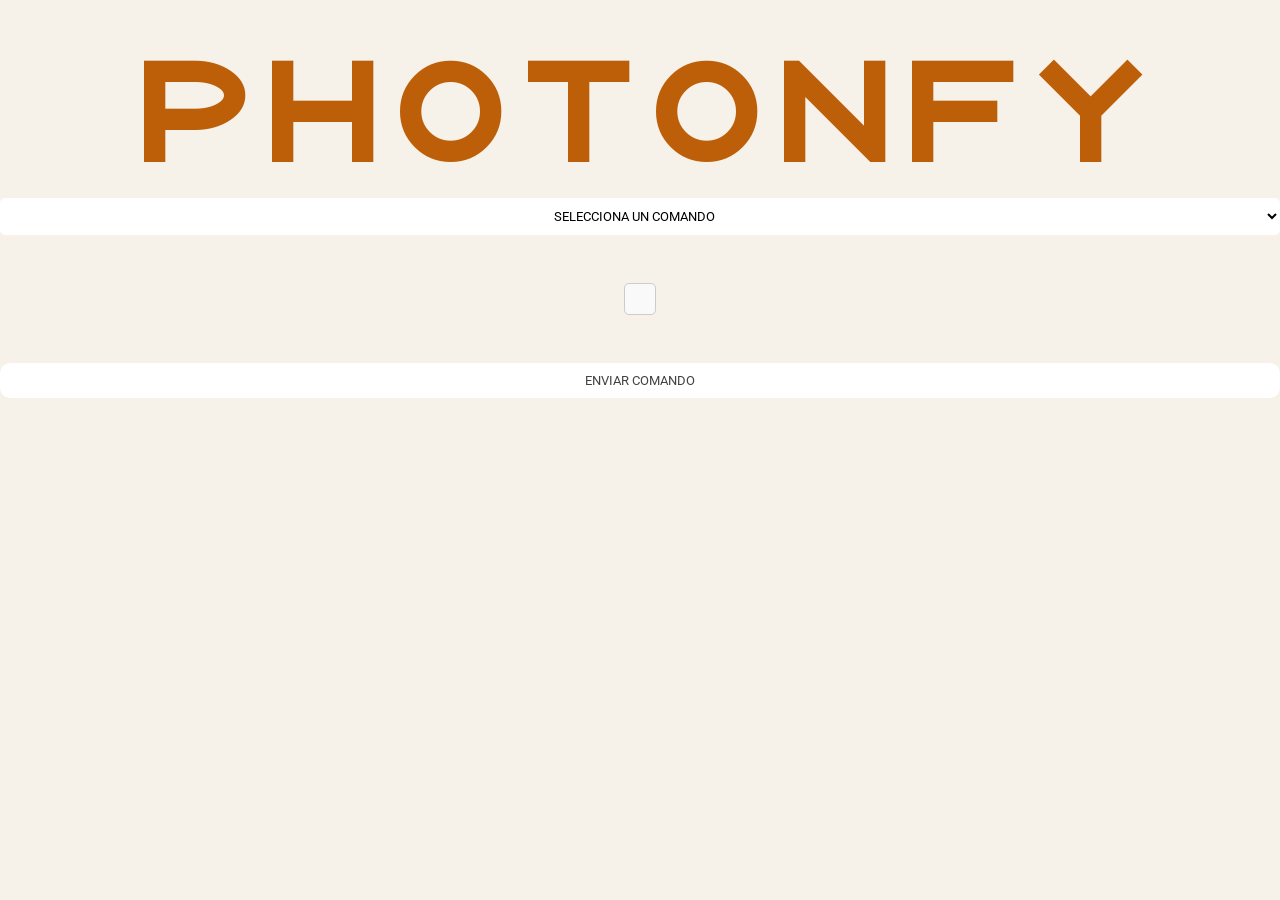
<file: app/src/main/assets/PrincipalMenu/index.html>
<!DOCTYPE html>
<html lang="es">
<head>
  <meta charset="UTF-8" />
  <meta name="viewport" content="width=device-width, initial-scale=1.0" />
  <title>Photonfy</title>
  <link rel="stylesheet" href="../home.css" />
  <style>
    /* Estilos básicos para el formulario */
    .form-container {
      margin-top: 20px;
      padding: 15px;
      border: 1px solid #ccc;
      border-radius: 5px;
      background-color: #f9f9f9;
    }
    .form-container label {
      display: block;
      margin-bottom: 5px;
      font-weight: bold;
    }
    .form-container input {
      width: 100%;
      padding: 8px;
      margin-bottom: 10px;
      border: 1px solid #ccc;
      border-radius: 4px;
    }
    .form-container button {
      padding: 10px 15px;
      background-color: #007bff;
      color: white;
      border: none;
      border-radius: 4px;
      cursor: pointer;
    }
    .form-container button:hover {
      background-color: #0056b3;
    }
  </style>
</head>
<body>
  <h1 id="title">Photonfy</h1>
  <p id="debug"></p>
  <div class="flexMain">
    <select id="commandSelect">
      <option value="">Selecciona un comando</option>
      <option value="UPDATE_INTEGRATION_TIME">UPDATE_INTEGRATION_TIME</option>
      <option value="UPDATE_GAIN">UPDATE_GAIN</option>
      <option value="UPDATE_TRANSFER_FUNCTION">UPDATE_TRANSFER_FUNCTION</option>
      <option value="UPDATE_DEFAULT_TRANSFER_FUNCTION">UPDATE_DEFAULT_TRANSFER_FUNCTION</option>
      <option value="UPDATE_WAVELENGTH_CALIBRATION">UPDATE_WAVELENGTH_CALIBRATION</option>
      <option value="UPDATE_DEFAULT_WAVELENGTH_CALIBRATION">UPDATE_DEFAULT_WAVELENGTH_CALIBRATION</option>
      <option value="UPDATE_BACKGROUND_CALIBRATIONS">UPDATE_BACKGROUND_CALIBRATIONS</option>
      <option value="UPDATE_DEFAULT_BACKGROUND_CALIBRATIONS">UPDATE_DEFAULT_BACKGROUND_CALIBRATIONS</option>
      <option value="UPDATE_BACKGROUND_COEFFICIENTS">UPDATE_BACKGROUND_COEFFICIENTS</option>
      <option value="UPDATE_DEFAULT_BACKGROUND_COEFFICIENTS">UPDATE_DEFAULT_BACKGROUND_COEFFICIENTS</option>
      <option value="UPDATE_LUX_CALIBRATION">UPDATE_LUX_CALIBRATION</option>
      <option value="UPDATE_DEFAULT_LUX_CALIBRATION">UPDATE_DEFAULT_LUX_CALIBRATION</option>
      <option value="UPDATE_VIDEO_SAMPLE_RATE">UPDATE_VIDEO_SAMPLE_RATE</option>
      <option value="UPDATE_TIME">UPDATE_TIME</option>
      <option value="GET_RAW_SPECTRUM">GET_RAW_SPECTRUM</option>
      <option value="GET_DEVICE_STATE">GET_DEVICE_STATE</option>

      <option value="CALIBRATE_BACKGROUND">CALIBRATE_BACKGROUND</option>
      <option value="CALIBRATE_DEFAULT_BACKGROUND">CALIBRATE_DEFAULT_BACKGROUND</option>
      <option value="RELOAD_DEFAULT_WAVELENGTH_CALIBRATION">RELOAD_DEFAULT_WAVELENGTH_CALIBRATION</option>
      <option value="RELOAD_DEFAULT_BACKGROUND_CALIBRATIONS">RELOAD_DEFAULT_BACKGROUND_CALIBRATIONS</option>
      <option value="RELOAD_DEFAULT_LUX_CALIBRATION">RELOAD_DEFAULT_LUX_CALIBRATION</option>
      <option value="RELOAD_DEFAULT_BACKGROUND_COEFFICIENTS">RELOAD_DEFAULT_BACKGROUND_COEFFICIENTS</option>
      <option value="RELOAD_DEFAULT_TRANSFER_FUNCTION">RELOAD_DEFAULT_TRANSFER_FUNCTION</option>

      <option value="GET_FLICKERING">GET_FLICKERING</option>
      <option value="SET_BLUETOOTH_NAME">SET_BLUETOOTH_NAME</option>
      <option value="END_INITIALIZATION">END_INITIALIZATION</option>
      <option value="SET_SOFT_FACTORY_RESET">SET_SOFT_FACTORY_RESET</option>
      <option value="SET_HARD_FACTORY_RESET">SET_HARD_FACTORY_RESET</option>
    </select>
    <!-- Contenedor para el formulario dinámico -->
    <div id="formContainer" class="form-container"></div>
    <button onClick="sendCommand()">Enviar Comando</button>
  </div>

  <script>
    const commandSelect = document.getElementById("commandSelect");

    function sendCommand(){
      let datos = []
      Array.from(document.getElementsByTagName('input')).forEach((campo, index) => {
          datos.push(campo.value)
      });
      Android.sendCommand(commandSelect.value,JSON.stringify(datos))
    }
    const formContainer = document.getElementById("formContainer");

    // Función para generar el HTML del formulario a partir de un arreglo de campos
    function getValuesFromAndroid(respuesta){
      //document.getElementById("debug").innerHTML = document.getElementsByTagName('input').length
      Array.from(document.getElementsByTagName('input')).forEach((campo, index) => {
          campo.value = respuesta.Values[index]; 
          //document.getElementById("debug").innerHTML = "sapo";
      });
    }

    function generateForm(fields) {
      let formHTML = '<form>';
      fields.forEach(field => {
        formHTML += `
          <label for="${field.name}">${field.label}:</label>
          <input type="${field.type}" id="${field.name}" name="${field.name}" placeholder="${field.placeholder}" required>
        `;
      });
      formHTML += '</form>';
      return formHTML;
    }

    // Evento "change" para detectar el comando seleccionado y generar los campos correspondientes
    commandSelect.addEventListener("change", () => {
      const selectedCommand = commandSelect.value;
      let fields = [];

      Android.getFieldsFromSpectrometer(selectedCommand)

      // Se genera dinámicamente la lista de campos en función del comando seleccionado
      switch (selectedCommand) {
        case "UPDATE_TRANSFER_FUNCTION":
        case "UPDATE_DEFAULT_TRANSFER_FUNCTION":
          // Se requieren 81 campos para los 81 valores flotantes (factores de corrección)
          for (let i = 0; i < 81; i++) {
            fields.push({
              name: "tf" + (i + 1),
              type: "number",
              label: `Factor de Corrección TF[${i + 1}]`,
              placeholder: "Ingrese un valor flotante"
            });
          }
          break;
        case "UPDATE_WAVELENGTH_CALIBRATION":
        case "UPDATE_DEFAULT_WAVELENGTH_CALIBRATION":
          // Se requieren 6 coeficientes para la conversión de píxel a longitud de onda
          fields.push({ name: "coef_a0", type: "number", label: "Coeficiente a0 (Offset)", placeholder: "Valor de desplazamiento" });
          fields.push({ name: "coef_a1", type: "number", label: "Coeficiente a1 (Lineal)", placeholder: "Valor para término lineal" });
          fields.push({ name: "coef_a2", type: "number", label: "Coeficiente a2 (Cuadrático)", placeholder: "Valor para término cuadrático" });
          fields.push({ name: "coef_a3", type: "number", label: "Coeficiente a3 (Cúbico)", placeholder: "Valor para término cúbico" });
          fields.push({ name: "coef_a4", type: "number", label: "Coeficiente a4 (Cuártico)", placeholder: "Valor para término cuártico" });
          fields.push({ name: "coef_a5", type: "number", label: "Coeficiente a5 (Quintico)", placeholder: "Valor para término quíntico" });
          break;
        case "UPDATE_BACKGROUND_CALIBRATIONS":
          // Valores requeridos para actualizar la calibración de fondo
          fields.push({ name: "background_counts", type: "number", label: "Recuento de Fondo (Counts)", placeholder: "Valor medido en ausencia de luz" });
          fields.push({ name: "integration_time", type: "number", label: "Tiempo de Integración (ms)", placeholder: "Tiempo en milisegundos" });
          fields.push({ name: "temperature", type: "number", label: "Temperatura (°C)", placeholder: "Temperatura actual del sensor" });
          break;
        case "UPDATE_DEFAULT_BACKGROUND_CALIBRATIONS":
          // Valores para la calibración de fondo por defecto
          fields.push({ name: "default_background_counts", type: "number", label: "Recuento de Fondo por Defecto (Counts)", placeholder: "Valor medido predeterminado" });
          fields.push({ name: "default_integration_time", type: "number", label: "Tiempo de Integración por Defecto (ms)", placeholder: "Tiempo en milisegundos" });
          fields.push({ name: "default_temperature", type: "number", label: "Temperatura por Defecto (°C)", placeholder: "Temperatura predeterminada" });
          break;
        case "UPDATE_BACKGROUND_COEFFICIENTS":
        case "UPDATE_DEFAULT_BACKGROUND_COEFFICIENTS":
          // Se requieren 42 campos: 14 grupos de 3 coeficientes (a, b y c)
          for (let group = 1; group <= 14; group++) {
            fields.push({
              name: `bg_a${group}`,
              type: "number",
              label: `Coeficiente a (Grupo ${group}) – Término Cuadrático`,
              placeholder: "Valor de a"
            });
            fields.push({
              name: `bg_b${group}`,
              type: "number",
              label: `Coeficiente b (Grupo ${group}) – Término Lineal`,
              placeholder: "Valor de b"
            });
            fields.push({
              name: `bg_c${group}`,
              type: "number",
              label: `Coeficiente c (Grupo ${group}) – Término Constante`,
              placeholder: "Valor de c"
            });
          }
          break;

        case "UPDATE_INTEGRATION_TIME":
          fields.push({ name: "time", type: "number", label: "Tiempo de Integración (ms)", placeholder: "Valor entre 5 y 7000 ms" });
          break;
        case "UPDATE_GAIN":
          fields.push({ name: "activate", type: "number", label: "Activar Ganancia", placeholder: "0 para desactivar, 1 para activar" });
          break;
        case "UPDATE_LUX_CALIBRATION":
        case "UPDATE_DEFAULT_LUX_CALIBRATION":
          fields.push({ name: "lux", type: "number", label: "Valor de Calibración de Lux", placeholder: "Valor flotante de calibración" });
          break;
        case "UPDATE_VIDEO_SAMPLE_RATE":
          fields.push({ name: "rate", type: "number", label: "Tasa de Muestreo de Video (segundos)", placeholder: "Intervalo entre frames" });
          break;
        case "UPDATE_TIME":
          fields.push({ name: "hours", type: "number", label: "Horas (0-23)", placeholder: "Hora actual en UTC - 2 Digitos" });
          fields.push({ name: "minutes", type: "number", label: "Minutos (0-59)", placeholder: "Minutos actuales - 2 Digitos" });
          fields.push({ name: "seconds", type: "number", label: "Segundos (0-59)", placeholder: "Segundos actuales - 2 Digitos" });
          fields.push({ name: "day", type: "number", label: "Día (1-31)", placeholder: "Día del mes - 2 Digitos" });
          fields.push({ name: "month", type: "number", label: "Mes (1-12)", placeholder: "Mes del año - 2 Digitos" });
          fields.push({ name: "year", type: "number", label: "Año  2000 - 4 Digitos"});
          break;
        case "SET_BLUETOOTH_NAME":
          fields.push({ name: "name", type: "text", label: "Nombre del Bluetooth", placeholder: "Nombre del dispositivo (máx 24 caracteres)" });
          break;
        // no requieren campos adicionales.
        default:
          fields = [];
          break;
      }

      // Mapeo de comandos a una descripción ampliada para que el usuario sepa qué hace cada función
      const commandDescriptions = {
        RELOAD_DEFAULT_TRANSFER_FUNCTION: "Actualiza el valor del transfer function con los valores por defecto.",

        UPDATE_INTEGRATION_TIME: "Actualiza el tiempo de integración del sensor. Este valor determina el tiempo durante el cual el sensor captura la luz. (Rango esperado: 5 a 7000 ms).",
        UPDATE_GAIN: "Actualiza el estado de la ganancia. Use 0 para desactivar y 1 para activar el amplificador de la señal.",
        UPDATE_TRANSFER_FUNCTION: "Actualiza la función de transferencia del espectrómetro. Se requieren 81 valores flotantes que se utilizan para convertir las cuentas de píxel en unidades de mW/nm o µW/nm.",
        UPDATE_DEFAULT_TRANSFER_FUNCTION: "Actualiza la función de transferencia por defecto del espectrómetro. Ingrese 81 valores flotantes para la calibración predeterminada.",
        UPDATE_WAVELENGTH_CALIBRATION: "Actualiza la calibración de longitud de onda. Ingrese 6 coeficientes que se utilizarán en la fórmula: nm = a0 + a1*px + a2*px² + a3*px³ + a4*px⁴ + a5*px⁵.",
        UPDATE_DEFAULT_WAVELENGTH_CALIBRATION: "Actualiza la calibración de longitud de onda por defecto. Ingrese 6 coeficientes para el cálculo de la longitud de onda (valores predeterminados).",
        UPDATE_BACKGROUND_CALIBRATIONS: "Actualiza la calibración de fondo. Proporcione los valores medidos para el recuento de fondo, el tiempo de integración y la temperatura actual del sensor.",
        UPDATE_DEFAULT_BACKGROUND_CALIBRATIONS: "Actualiza la calibración de fondo por defecto. Proporcione los valores predeterminados para el recuento de fondo, el tiempo de integración y la temperatura.",
        UPDATE_BACKGROUND_COEFFICIENTS: "Actualiza los coeficientes de fondo. Se requieren 42 valores flotantes organizados en 14 grupos de 3 coeficientes (a, b y c) que permiten modelar el comportamiento del fondo en función del tiempo de integración.",
        UPDATE_DEFAULT_BACKGROUND_COEFFICIENTS: "Actualiza los coeficientes de fondo por defecto. Ingrese 42 valores flotantes en 14 grupos de 3 coeficientes (a, b y c) para la calibración predeterminada.",
        UPDATE_LUX_CALIBRATION: "Actualiza la calibración de lux. Ingrese un valor flotante que se usará para convertir la señal del sensor a lux.",
        UPDATE_DEFAULT_LUX_CALIBRATION: "Actualiza la calibración de lux por defecto. Ingrese un valor flotante predeterminado para la conversión a lux.",
        UPDATE_VIDEO_SAMPLE_RATE: "Actualiza la tasa de muestreo del video. Este valor (en segundos) determina el intervalo entre cada frame de video.",
        UPDATE_TIME: "Actualiza la hora del dispositivo. Los valores deben ingresarse en formato UTC-0. El año se indica como el valor de 'año - 2000' (por ejemplo, 23 para 2023).",
        SET_BLUETOOTH_NAME: "Actualiza el nombre del dispositivo Bluetooth."
      };

      let description = commandDescriptions[selectedCommand] || "No se requieren datos adicionales para este comando.";
      let html = `<p><strong>Descripción:</strong> ${description}</p>`;
      if (fields.length > 0) {
        html += generateForm(fields);
      } else {
        html += "<p>No se requieren datos adicionales para este comando.</p>";
      }
      formContainer.innerHTML = html;
    });
  </script>
</body>
</html>
</file>
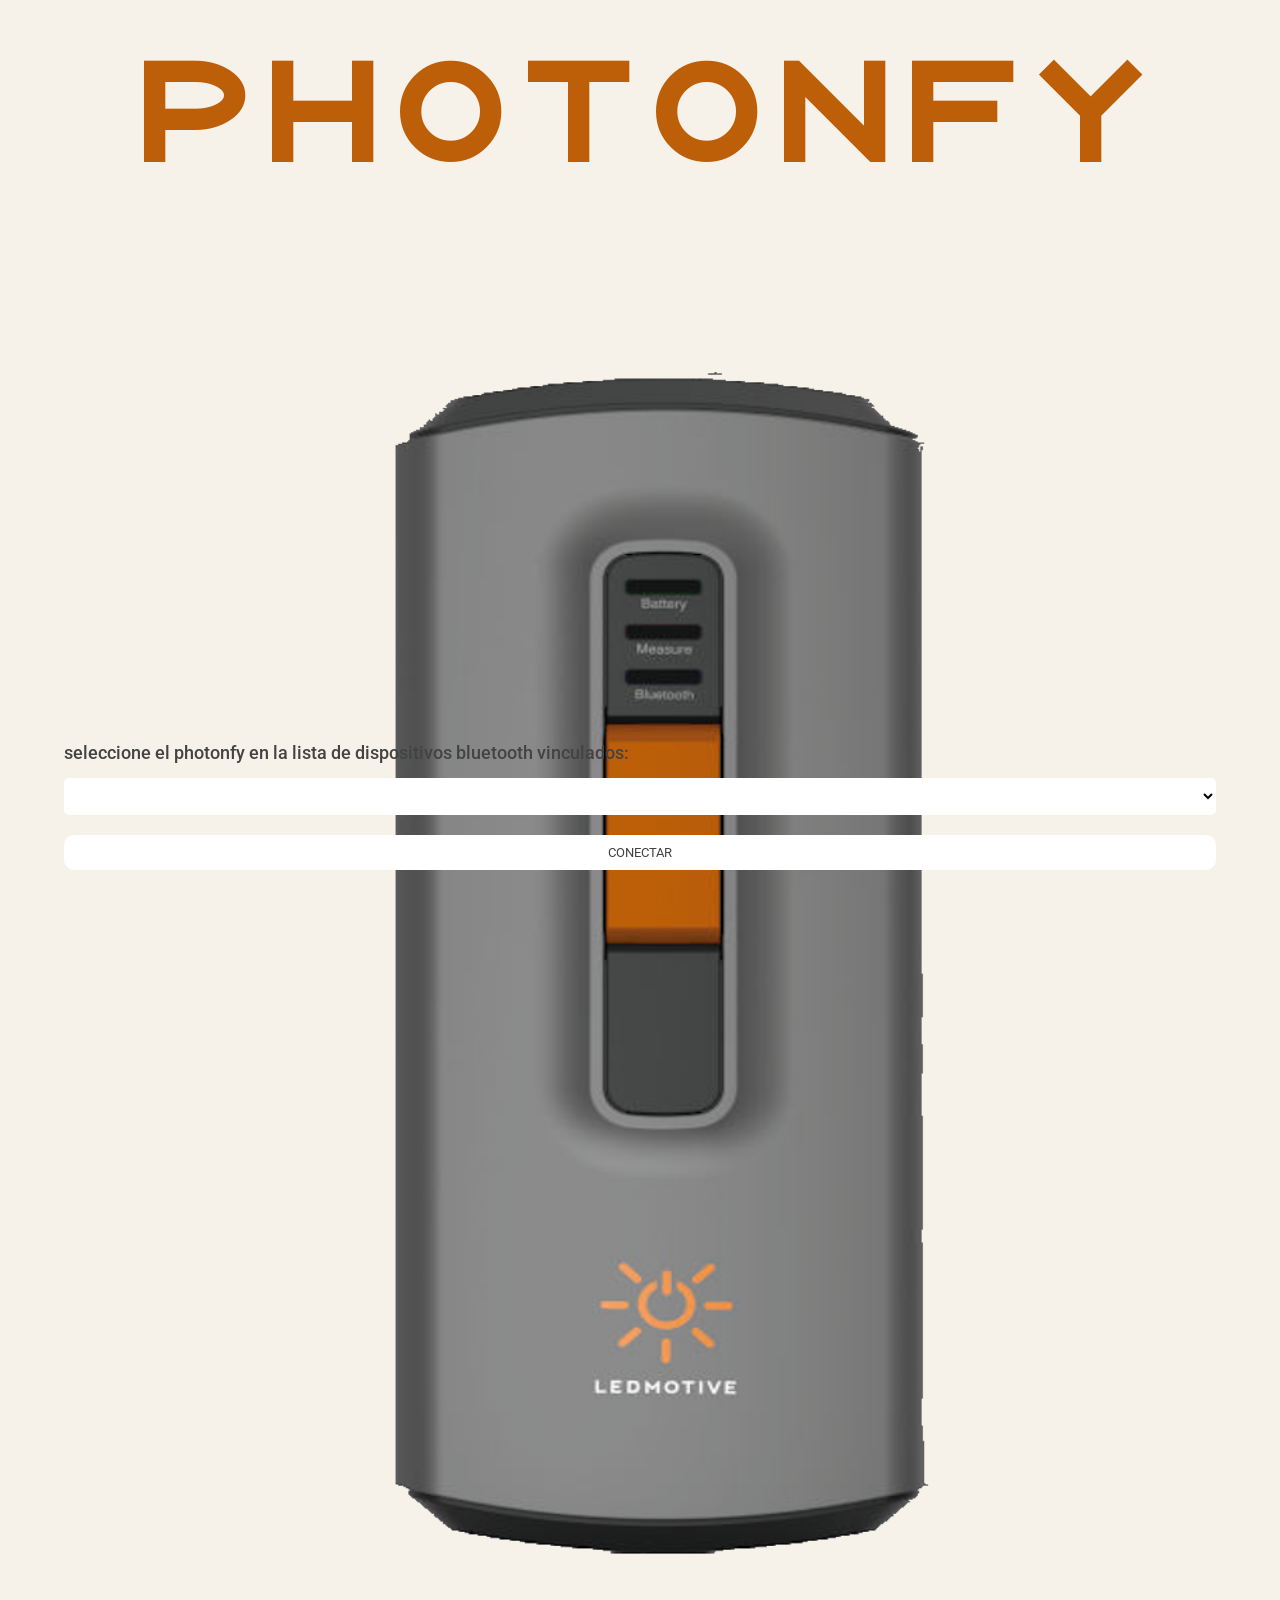
<file: app/src/main/assets/home.html>
<!DOCTYPE html>
<html lang="en">
<head>
    <meta charset="UTF-8">
    <meta name="viewport" content="width=device-width, initial-scale=1.0">
    <title>Document</title>
    <link rel="stylesheet" href="./home.css">
    
</head>
<body>
    <h1 id="title">Photonfy</h1>
    <div class="flexMain">
      <img src="Resources/device.png" style="margin-top: 10%; width: 100%;">
      <div class="conectionPanel">
        <p style="text-transform: lowercase;" > Seleccione el photonfy en la lista de dispositivos bluetooth vinculados:</p>
        <select name="" id="btDevices">
        </select>
        <button onclick="generateConnection()">Conectar</button>
      </div>
    </div>
    
    

</body>
<script src="script.js"></script>
<script>
  function generateConnection() {
    let val = document.getElementById("btDevices").value
    Android.generateConnection(val)
  }

  function loadDevices() {
      let devices = JSON.parse(Android.getPairedDevices());
      let spinner = document.getElementById("btDevices")
      Object.keys(devices).forEach((k)=>{
        var opt = document.createElement('option');
        opt.value = devices[k].address;
        opt.innerHTML = devices[k].name+" | "+devices[k].address;
        spinner.appendChild(opt);
      })

  }
  function onSocketConnected() {
    Android.loadMainMenu()
    }

  </script>
</html>
</file>
<file: app/src/main/assets/home.css>
@font-face {
    font-family: LogoFont;
    src: url(Resources/Xanmono-Regular.ttf);
  }

  @font-face {
    font-family: Roboto;
    src: url(Resources/roboto.ttf);
  }
  * {
    margin: 0px;
    padding: 0px;
    font-family: Roboto;
 }
body{
    background-color: #F6F1E9;
    text-align: center;
}
h1{
  font-family: LogoFont, sans-serif;
    color: #bd5f08;
    text-transform:uppercase;
    font-size: 10vw;
    margin: 40px 0px 20px 0px;
}
.flexMain{
  display: flex;
  flex-direction: column;
  align-items: center;
  justify-content: space-between;
  min-height: 200px;

}
.conectionPanel{
  position: absolute;
  bottom: 0;
  width: 90%;
  margin-bottom: 30px;

}
.conectionPanel p{
    color: #434343;
    font-size: large;

    margin: 15px 0px;
    font-weight: 500;
    text-align: justify;
}

select{
  width: 100%;
  border: white;
  border-radius: 5px;
  text-align: center;
  background: white;
  padding: 10px;
  text-transform: uppercase;
}


button{

  width: 100%;
  margin-top: 20px;
  background-color: white;
  border: white;
  border-radius: 10px;
  color: #434343;
  padding: 10px;
  text-transform: uppercase;

}
</file>
